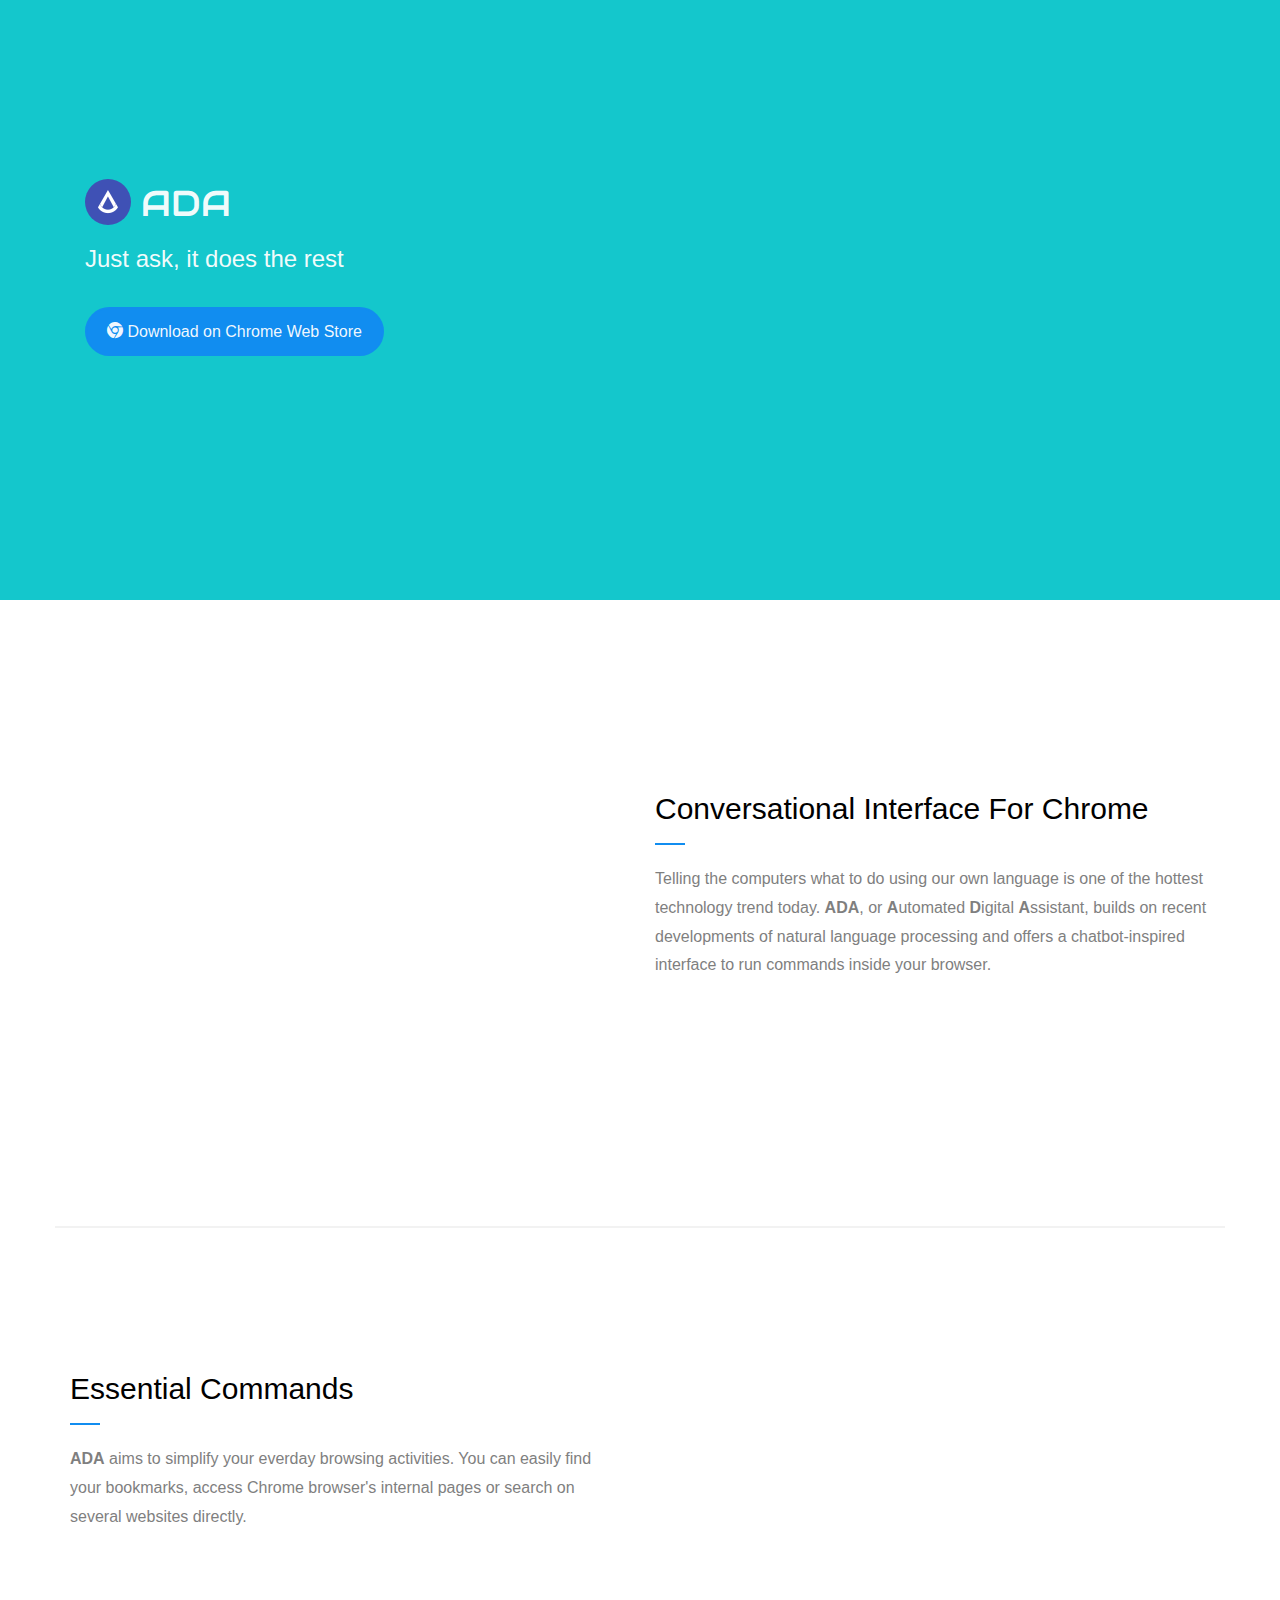
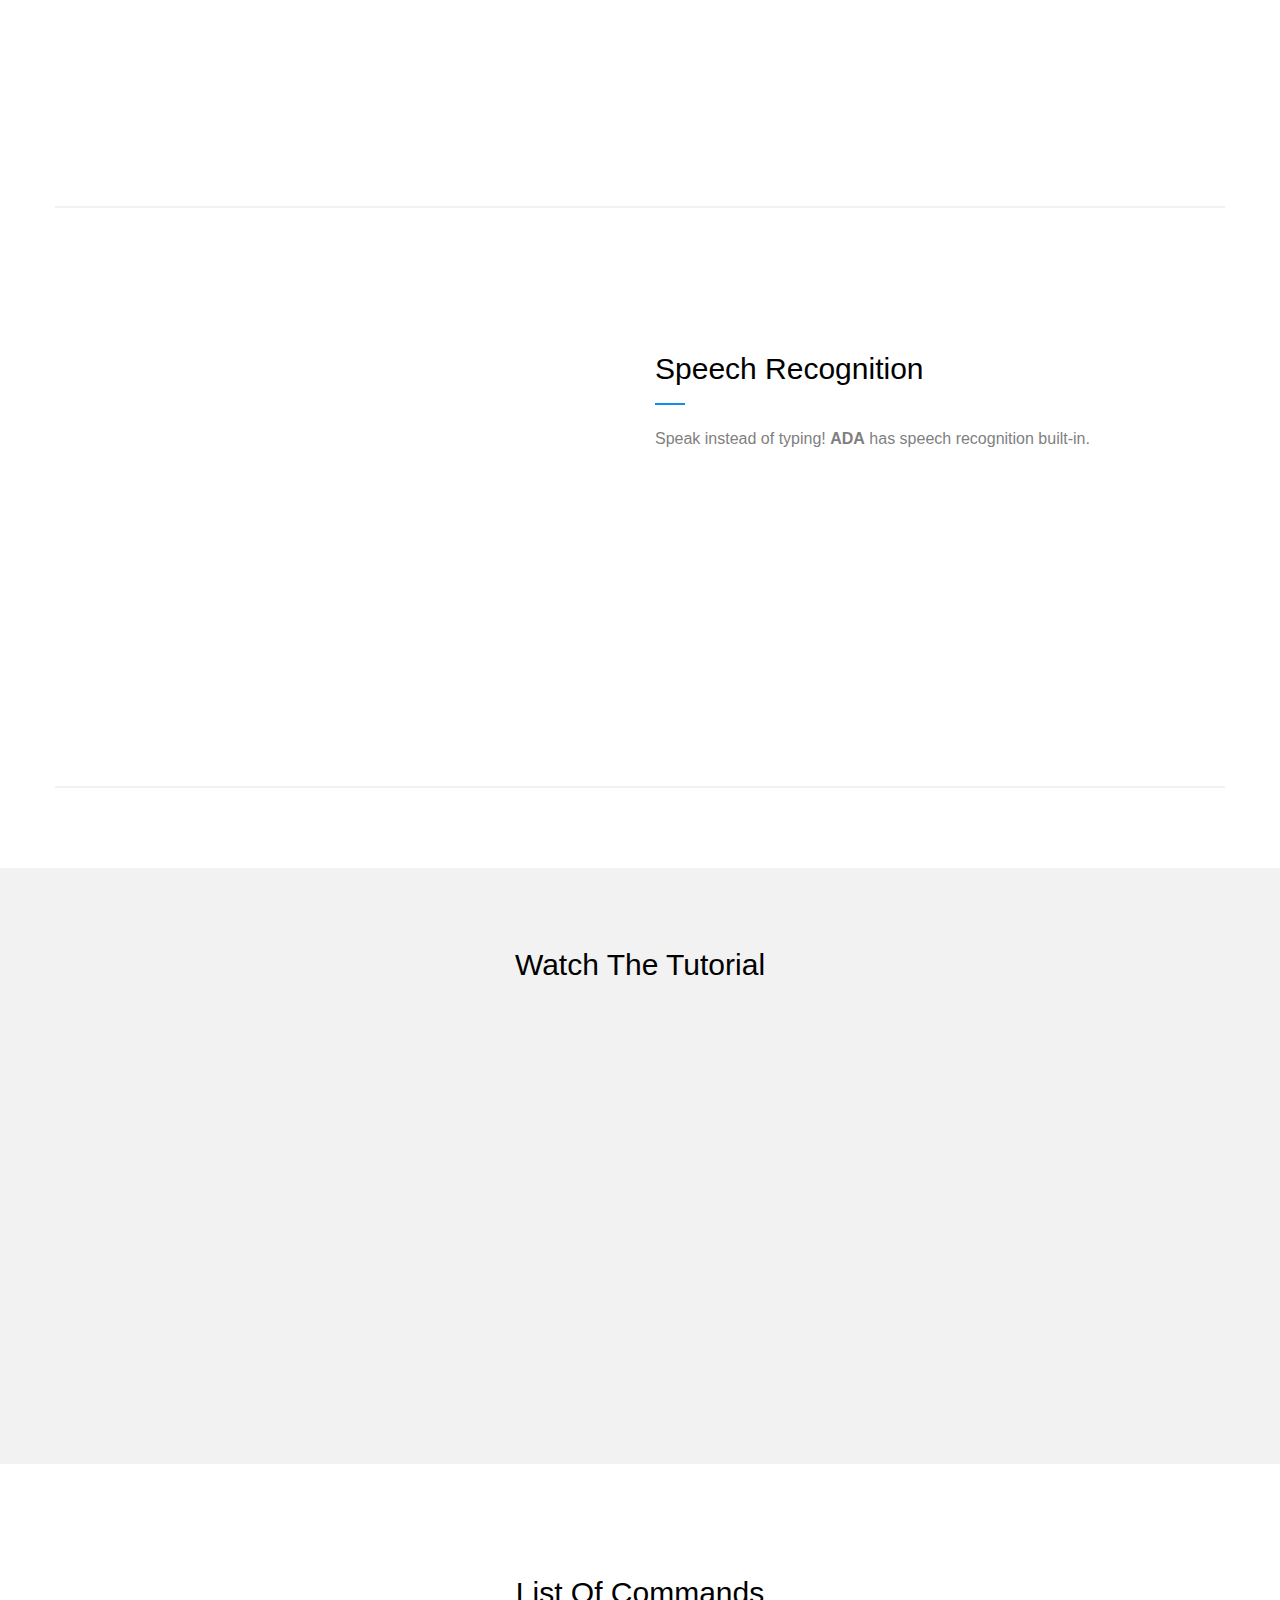
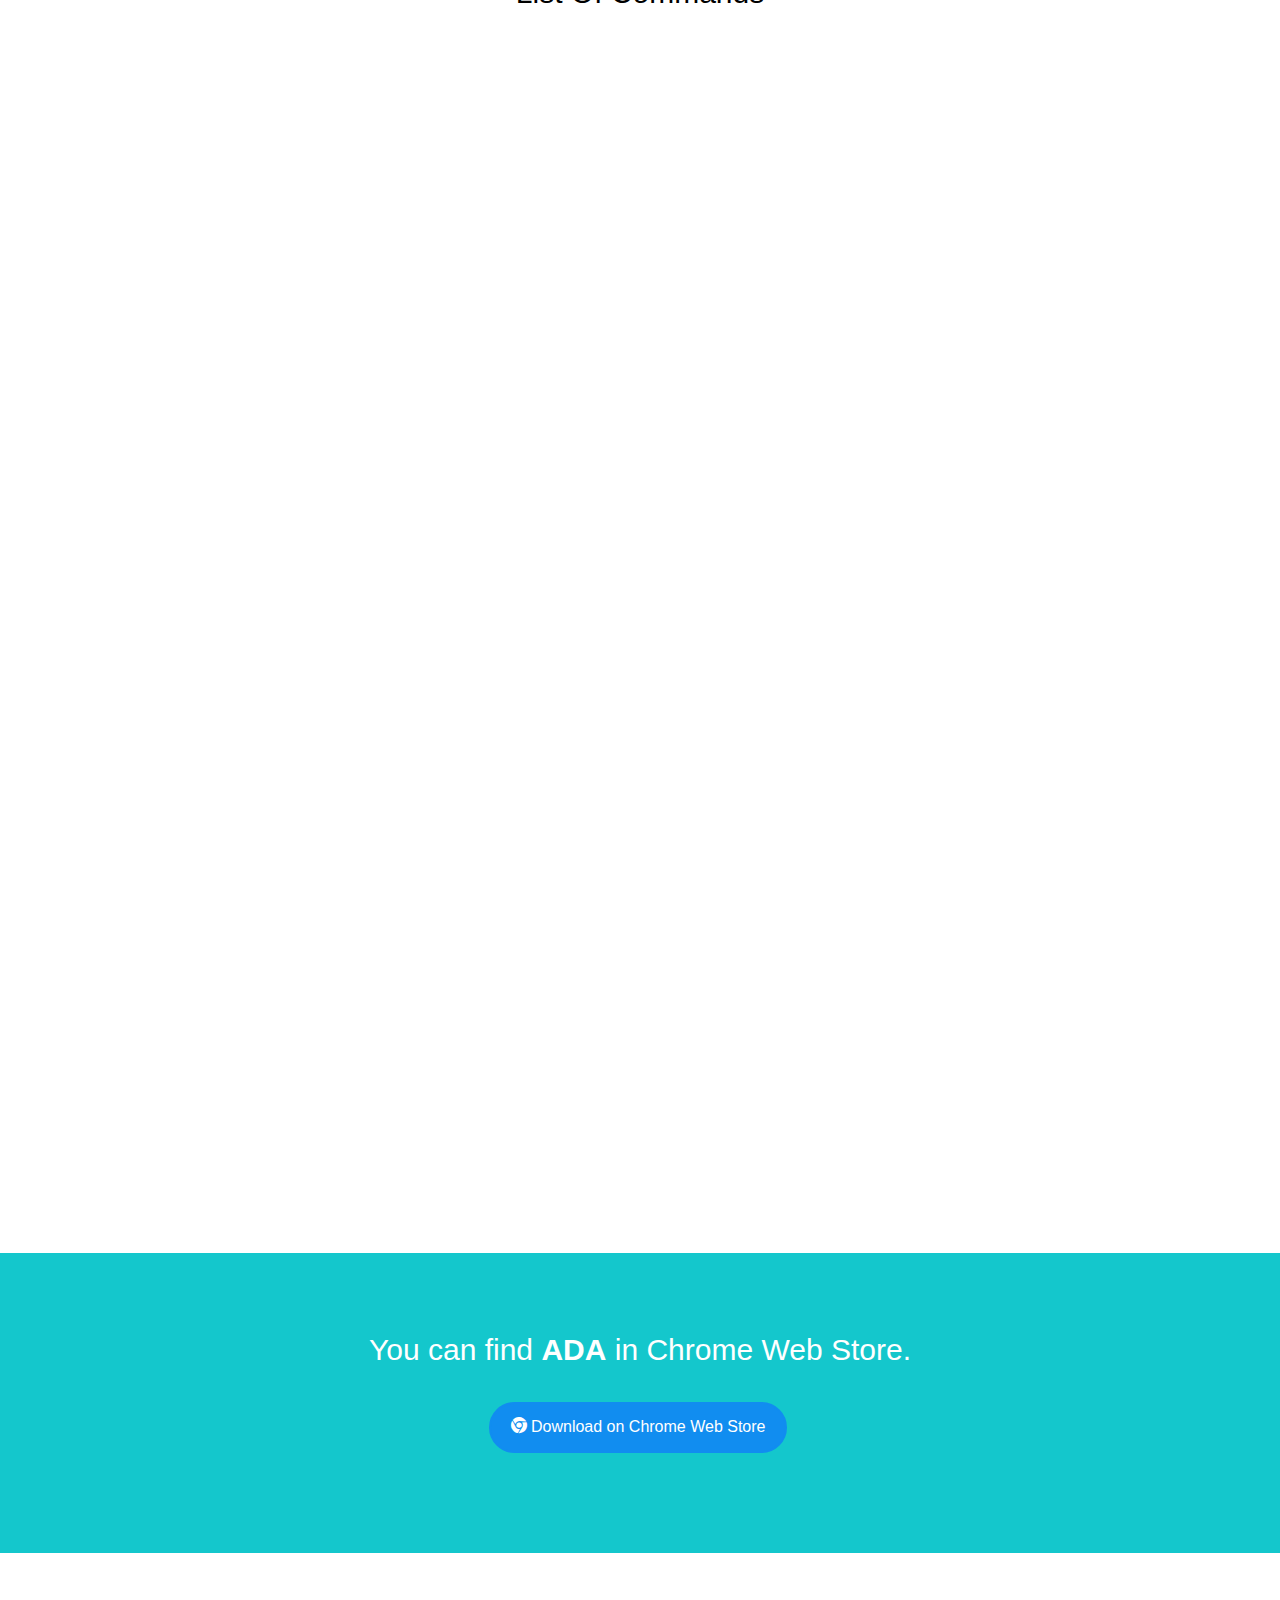
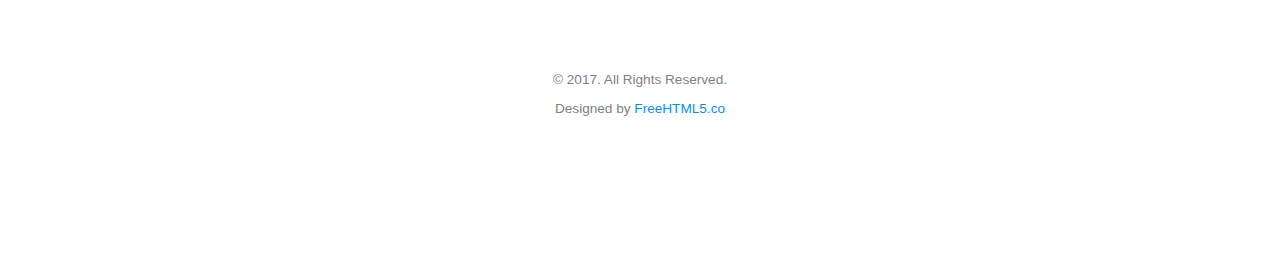
<file: index.html>
<!DOCTYPE html>
<!--[if lt IE 7]>      <html class="no-js lt-ie9 lt-ie8 lt-ie7"> <![endif]-->
<!--[if IE 7]>         <html class="no-js lt-ie9 lt-ie8"> <![endif]-->
<!--[if IE 8]>         <html class="no-js lt-ie9"> <![endif]-->
<!--[if gt IE 8]><!--> <html class="no-js"> <!--<![endif]-->
    <head>
    <meta charset="utf-8">
    <meta http-equiv="X-UA-Compatible" content="IE=edge">
    <title>ADA</title>
    <meta name="viewport" content="width=device-width, initial-scale=1">
    <meta name="description" content="Home page of ADA Chrome extension." />
    <meta name="keywords" content="chat, achatbot, ai, chrome, extension" />

  <!-- 
    //////////////////////////////////////////////////////

    FREE HTML5 TEMPLATE 
    DESIGNED & DEVELOPED by FreeHTML5.co
        
    Website:         http://freehtml5.co/
    Email:             info@freehtml5.co
    Twitter:         http://twitter.com/fh5co
    Facebook:         https://www.facebook.com/fh5co

    //////////////////////////////////////////////////////
     -->

      <!-- Facebook and Twitter integration -->
    <meta property="og:title" content=""/>
    <meta property="og:image" content=""/>
    <meta property="og:url" content=""/>
    <meta property="og:site_name" content=""/>
    <meta property="og:description" content=""/>
    <meta name="twitter:title" content="" />
    <meta name="twitter:image" content="" />
    <meta name="twitter:url" content="" />
    <meta name="twitter:card" content="" />

    <!-- Place favicon.ico and apple-touch-icon.png in the root directory -->
    <link rel="shortcut icon" type="image/png" href="images/favicon.png"/>
    <!-- <link href='https://fonts.googleapis.com/css?family=Varela+Round' rel='stylesheet' type='text/css'> -->
    
    <!-- Animate.css -->
    <link rel="stylesheet" href="css/animate.css">
    <!-- Icomoon Icon Fonts-->
    <link rel="stylesheet" href="css/icomoon.css">
    <!-- Bootstrap  -->
    <link rel="stylesheet" href="css/bootstrap.css">
    <!-- Theme style  -->
    <link rel="stylesheet" href="css/style.css">

    <!-- Owl Carousel  -->
    <link rel="stylesheet" href="css/owl.carousel.min.css">
    <link rel="stylesheet" href="css/owl.theme.default.min.css">

    <link href="https://fonts.googleapis.com/css?family=Audiowide" rel="stylesheet">

    <!-- Modernizr JS -->
    <script src="js/modernizr-2.6.2.min.js"></script>
    <!-- FOR IE9 below -->
    <!--[if lt IE 9]>
    <script src="js/respond.min.js"></script>
    <![endif]-->

    </head>
    <body>
    
    <header id="fh5co-header">
        <div class="container">
            <div class="col-md-6 col-sm-6">
                <div class="intro">
                    <h1 id="fh5co-logo">
                        <img class="logo-image rounded-image" src="images/logo.png"></img>
                        <a href="index.html" class="logo-text">ADA</a>
                    </h1>
                    <h2>Just ask, it does the rest</h2>
                    <p>
                        <a href="https://chrome.google.com/webstore/detail/ada/iggcofdhljniodffboijpjdhcfjbgejg" class="btn btn-primary"><i class="icon-chrome"></i> Download on Chrome Web Store</a>
                    </p>
                </div>
            </div>
            <div class="col-md-6 col-sm-6">
                <figure class="fh5co-intro-img">
                    <img class="img-1 animate-box" src="images/help.png" alt="Screenshot of help command">
                    <img class="img-2 animate-box hidden-xs" src="images/timer.png" alt="Screenshot of timer command">
                </figure>
            </div>
        </div>
    </header>

    <div id="main">

        <div class="container">

            <div class="row fh5co-feature">
                <div class="col-md-6 col-md-push-6">
                    <div class="fh5co-copy">
                        <div class="fh5co-copy-inner">
                            <h2>Conversational Interface For Chrome</h2>
                            <p>Telling the computers what to do using our own language is one of the hottest technology trend today. <strong>ADA</strong>, or <strong>A</strong>utomated <strong>D</strong>igital <strong>A</strong>ssistant, builds on recent developments of natural language processing and offers a chatbot-inspired interface to run commands inside your browser.</p>
                        </div>
                    </div>
                </div>
                <div class="col-md-6 col-md-pull-6">
                    <div class="fh5co-img">
                        <figure class="fh5co-figure animate-box">
                            <img class="img-2" src="images/conversation.png" alt="Screenshot of ADA conversation">    
                        </figure>
                    </div>
                </div>
            </div>
            <!-- END feature -->

            <div class="row fh5co-feature fh5co-reverse">
                <div class="col-md-6">
                    <div class="fh5co-copy">
                        <div class="fh5co-copy-inner">
                            <h2>Essential Commands</h2>
                            <p><strong>ADA</strong> aims to simplify your everday browsing activities.  You can easily find your bookmarks, access Chrome browser's internal pages or search on several websites directly.</p>
                        </div>
                    </div>
                </div>
                <div class="col-md-6">
                    <div class="fh5co-img">
                        <figure class="fh5co-figure animate-box">
                            <img class="img-2" src="images/help.png" alt="Screenshot of open command">    
                        </figure>
                    </div>
                </div>
            </div>
            <!-- END feature -->

            <div class="row fh5co-feature">
                <div class="col-md-6 col-md-push-6">
                    <div class="fh5co-copy">
                        <div class="fh5co-copy-inner">
                            <h2>Speech Recognition</h2>
                            <p>Speak instead of typing! <strong>ADA</strong> has speech recognition built-in. </p>
                        </div>
                    </div>
                </div>
                <div class="col-md-6 col-md-pull-6">
                    <div class="fh5co-img">
                        <figure class="fh5co-figure animate-box">
                            <img class="img-2" src="images/voice.png" alt="Screenshot of bookmark command">    
                        </figure>
                    </div>
                </div>
            </div>
            <!-- END feature -->


        
        </div>


        <div class="fh5co-testimonial">
            <div class="container">
                
                <div class="row">
                    <div class="text-center fh5co-heading col-xs-9 col-xs-push-2 col-md-6 col-md-push-3">
                        <h2>Watch The Tutorial</h2>
                        <iframe width="560" height="315" src="https://www.youtube.com/embed/ZAUJ6uR2eFI" frameborder="0" allowfullscreen></iframe>
                    </div>
                </div>
            </div>
        </div>

        <div id="features">
            <div class="container">
                <div class="row text-center fh5co-heading">
                    <div class="col-md-8 col-md-offset-2">
                        <h2>List Of Commands</h2>
                    </div>
                </div>

                <div class="row">
                <div class="col-md-3 animate-box">
                        <div class="feature-center">
                            <span class="icon">
                                <i class="icon-chrome"></i>
                            </span>
                            <h3>Chrome browser</h3>
                            <ul class="list-group">
                                <li class="list-group-item">
                                    open most recently closed page
                                </li>
                                <li class="list-group-item">
                                    open service page
                                </li>
                                <li class="list-group-item">
                                    find a bookmark
                                </li>
                                <li class="list-group-item">
                                    find in history
                                </li>
                                <li class="list-group-item">
                                    clear from history
                                </li>
                                <li class="list-group-item">
                                    find on tabs
                                </li>
                                <li class="list-group-item">
                                    open [url]
                                </li>
                                <li class="list-group-item">
                                    open page
                                </li>
                            </ul>
                        </div>
                    </div>
                    <div class="col-md-3 animate-box">
                        <div class="feature-center">
                            <span class="icon">
                                <i class="icon-home"></i>
                            </span>
                            <h3>Current Page</h3>
                            <ul class="list-group">
                                <li class="list-group-item">
                                    tab
                                </li>
                                <li class="list-group-item">
                                    translate this
                                </li>
                                <li class="list-group-item">
                                    locate this
                                </li>
                                <li class="list-group-item">
                                    find this
                                </li>
                            </ul>
                        </div>
                    </div>
                    <div class="col-md-3 animate-box">
                        <div class="feature-center">
                            <span class="icon">
                                <i class="icon-life-bouy"></i>
                            </span>
                            <h3>Help & Information</h3>
                            <ul class="list-group">
                                <li class="list-group-item">
                                    help
                                </li>
                                <li class="list-group-item">
                                    faq
                                </li>
                                <li class="list-group-item">
                                    tutorial
                                </li>
                            </ul>
                        </div>
                    </div>
                    <div class="col-md-3 animate-box">
                        <div class="feature-center">
                            <span class="icon">
                                <i class="icon-gear"></i>
                            </span>
                            <h3>Utility</h3>
                            <ul class="list-group">
                                <li class="list-group-item">
                                    timer
                                </li>
                              </ul>
                        </div>
                    </div>
                </div>

                <div class="row">

                    <div class="col-md-3 animate-box">
                        <div class="feature-center">
                            <span class="icon">
                                <i class="icon-shopping-cart"></i>
                            </span>
                            <h3>Products & Reviews</h3>
                            <ul class="list-group">
                                <li class="list-group-item">
                                    find this on tripadvisor
                                </li>
                                <li class="list-group-item">
                                    find this on testfreaks
                                </li>
                                <li class="list-group-item">
                                    find this on amazon
                                </li>
                                <li class="list-group-item">
                                    find this on ebay
                                </li>
                                <li class="list-group-item">
                                    find this on yelp
                                </li>
                                <li class="list-group-item">
                                    find this on foursquare
                                </li>
                            </ul>
                        </div>
                    </div>
                    <div class="col-md-3 animate-box">
                        <div class="feature-center">
                            <span class="icon">
                                <i class="icon-book"></i>
                            </span>
                            <h3>Knowledge Base</h3>
                            <ul class="list-group">
                                <li class="list-group-item">
                                    find this on wikipedia
                                </li>
                                <li class="list-group-item">
                                    find this on stackoverflow
                                </li>
                                <li class="list-group-item">
                                    find this on stackexchange
                                </li>
                                <li class="list-group-item">
                                    find this on wolfram alpha
                                </li>
                            </ul>
                        </div>
                    </div>
                                        <div class="col-md-3 animate-box">
                        <div class="feature-center">
                            <span class="icon">
                                <i class="icon-image"></i>
                            </span>
                            <h3>Multimedia</h3>
                            <ul class="list-group">
                                <li class="list-group-item">
                                    find this on flickr
                                </li>
                                <li class="list-group-item">
                                    find this on youtube
                                </li>
                            </ul>
                        </div>
                    </div>
                    <div class="col-md-3 animate-box">
                        <div class="feature-center">
                            <span class="icon">
                                <i class="icon-video-camera"></i>
                            </span>
                            <h3>Movie Information & Ratings</h3>
                            <ul class="list-group">
                                <li class="list-group-item">
                                    find this on imdb
                                </li>
                                <li class="list-group-item">
                                    find this on rottentomatoes
                                </li>
                            </ul>
                        </div>
                    </div>
                </div>

            </div>
        </div>
        
        <div id="get-started">
            <div class="container">
                <div class="row text-center fh5co-heading">
                    <div class="col-md-8 col-md-offset-2">
                        <h2>You can find <strong>ADA</strong> in Chrome Web Store.</h2>
                    </div>
                </div>
                <div class="row text-center fh5co-heading">
                    <div class="col-md-8 col-md-offset-2">
                        <a href="https://chrome.google.com/webstore/detail/ada/iggcofdhljniodffboijpjdhcfjbgejg" class="btn btn-primary"><i class="icon-chrome"></i> Download on Chrome Web Store</a>
                    </div>
                </div>
            </div>
        </div>

        <footer id="footer">
            <div class="container">
                <div class="col-md-12 text-center">
                    <p class="copyright">
                        <small>&copy; 2017. All Rights Reserved.</small>
                        <em><small>Designed by <a href="http://freehtm5.co" target="_blank">FreeHTML5.co</a></small></em>
                    </p>
                </div>
            </div>
        </footer>
    </div>
    
    <!-- jQuery -->
    <script src="js/jquery.min.js"></script>
    <!-- jQuery Easing -->
    <script src="js/jquery.easing.1.3.js"></script>
    <!-- Bootstrap -->
    <script src="js/bootstrap.min.js"></script>
    <!-- Waypoints -->
    <script src="js/jquery.waypoints.min.js"></script>
    <!-- Carousel -->
    <script src="js/owl.carousel.min.js"></script>

    <!-- MAIN JS -->
    <script src="js/main.js"></script>

    </body>
</html>
</file>
<file: css/icomoon.css>
@font-face {
    font-family: 'icomoon';
    src:    url('fonts/icomoon.eot?195opb');
    src:    url('fonts/icomoon.eot?195opb#iefix') format('embedded-opentype'),
        url('fonts/icomoon.ttf?195opb') format('truetype'),
        url('fonts/icomoon.woff?195opb') format('woff'),
        url('fonts/icomoon.svg?195opb#icomoon') format('svg');
    font-weight: normal;
    font-style: normal;
}

[class^="icon-"], [class*=" icon-"] {
    /* use !important to prevent issues with browser extensions that change fonts */
    font-family: 'icomoon' !important;
    speak: none;
    font-style: normal;
    font-weight: normal;
    font-variant: normal;
    text-transform: none;
    line-height: 1;

    /* Better Font Rendering =========== */
    -webkit-font-smoothing: antialiased;
    -moz-osx-font-smoothing: grayscale;
}

.icon-glass:before {
    content: "\f000";
}
.icon-music:before {
    content: "\f001";
}
.icon-search:before {
    content: "\f002";
}
.icon-envelope-o:before {
    content: "\f003";
}
.icon-heart:before {
    content: "\f004";
}
.icon-star:before {
    content: "\f005";
}
.icon-star-o:before {
    content: "\f006";
}
.icon-user:before {
    content: "\f007";
}
.icon-film:before {
    content: "\f008";
}
.icon-th-large:before {
    content: "\f009";
}
.icon-th:before {
    content: "\f00a";
}
.icon-th-list:before {
    content: "\f00b";
}
.icon-check:before {
    content: "\f00c";
}
.icon-close:before {
    content: "\f00d";
}
.icon-remove:before {
    content: "\f00d";
}
.icon-times:before {
    content: "\f00d";
}
.icon-search-plus:before {
    content: "\f00e";
}
.icon-search-minus:before {
    content: "\f010";
}
.icon-power-off:before {
    content: "\f011";
}
.icon-signal:before {
    content: "\f012";
}
.icon-cog:before {
    content: "\f013";
}
.icon-gear:before {
    content: "\f013";
}
.icon-trash-o:before {
    content: "\f014";
}
.icon-home:before {
    content: "\f015";
}
.icon-file-o:before {
    content: "\f016";
}
.icon-clock-o:before {
    content: "\f017";
}
.icon-road:before {
    content: "\f018";
}
.icon-download:before {
    content: "\f019";
}
.icon-arrow-circle-o-down:before {
    content: "\f01a";
}
.icon-arrow-circle-o-up:before {
    content: "\f01b";
}
.icon-inbox:before {
    content: "\f01c";
}
.icon-play-circle-o:before {
    content: "\f01d";
}
.icon-repeat:before {
    content: "\f01e";
}
.icon-rotate-right:before {
    content: "\f01e";
}
.icon-refresh:before {
    content: "\f021";
}
.icon-list-alt:before {
    content: "\f022";
}
.icon-lock:before {
    content: "\f023";
}
.icon-flag:before {
    content: "\f024";
}
.icon-headphones:before {
    content: "\f025";
}
.icon-volume-off:before {
    content: "\f026";
}
.icon-volume-down:before {
    content: "\f027";
}
.icon-volume-up:before {
    content: "\f028";
}
.icon-qrcode:before {
    content: "\f029";
}
.icon-barcode:before {
    content: "\f02a";
}
.icon-tag:before {
    content: "\f02b";
}
.icon-tags:before {
    content: "\f02c";
}
.icon-book:before {
    content: "\f02d";
}
.icon-bookmark:before {
    content: "\f02e";
}
.icon-print:before {
    content: "\f02f";
}
.icon-camera:before {
    content: "\f030";
}
.icon-font:before {
    content: "\f031";
}
.icon-bold:before {
    content: "\f032";
}
.icon-italic:before {
    content: "\f033";
}
.icon-text-height:before {
    content: "\f034";
}
.icon-text-width:before {
    content: "\f035";
}
.icon-align-left:before {
    content: "\f036";
}
.icon-align-center:before {
    content: "\f037";
}
.icon-align-right:before {
    content: "\f038";
}
.icon-align-justify:before {
    content: "\f039";
}
.icon-list:before {
    content: "\f03a";
}
.icon-dedent:before {
    content: "\f03b";
}
.icon-outdent:before {
    content: "\f03b";
}
.icon-indent:before {
    content: "\f03c";
}
.icon-video-camera:before {
    content: "\f03d";
}
.icon-image:before {
    content: "\f03e";
}
.icon-photo:before {
    content: "\f03e";
}
.icon-picture-o:before {
    content: "\f03e";
}
.icon-pencil:before {
    content: "\f040";
}
.icon-map-marker:before {
    content: "\f041";
}
.icon-adjust:before {
    content: "\f042";
}
.icon-tint:before {
    content: "\f043";
}
.icon-edit:before {
    content: "\f044";
}
.icon-pencil-square-o:before {
    content: "\f044";
}
.icon-share-square-o:before {
    content: "\f045";
}
.icon-check-square-o:before {
    content: "\f046";
}
.icon-arrows:before {
    content: "\f047";
}
.icon-step-backward:before {
    content: "\f048";
}
.icon-fast-backward:before {
    content: "\f049";
}
.icon-backward:before {
    content: "\f04a";
}
.icon-play:before {
    content: "\f04b";
}
.icon-pause:before {
    content: "\f04c";
}
.icon-stop:before {
    content: "\f04d";
}
.icon-forward:before {
    content: "\f04e";
}
.icon-fast-forward:before {
    content: "\f050";
}
.icon-step-forward:before {
    content: "\f051";
}
.icon-eject:before {
    content: "\f052";
}
.icon-chevron-left:before {
    content: "\f053";
}
.icon-chevron-right:before {
    content: "\f054";
}
.icon-plus-circle:before {
    content: "\f055";
}
.icon-minus-circle:before {
    content: "\f056";
}
.icon-times-circle:before {
    content: "\f057";
}
.icon-check-circle:before {
    content: "\f058";
}
.icon-question-circle:before {
    content: "\f059";
}
.icon-info-circle:before {
    content: "\f05a";
}
.icon-crosshairs:before {
    content: "\f05b";
}
.icon-times-circle-o:before {
    content: "\f05c";
}
.icon-check-circle-o:before {
    content: "\f05d";
}
.icon-ban:before {
    content: "\f05e";
}
.icon-arrow-left:before {
    content: "\f060";
}
.icon-arrow-right:before {
    content: "\f061";
}
.icon-arrow-up:before {
    content: "\f062";
}
.icon-arrow-down:before {
    content: "\f063";
}
.icon-mail-forward:before {
    content: "\f064";
}
.icon-share:before {
    content: "\f064";
}
.icon-expand:before {
    content: "\f065";
}
.icon-compress:before {
    content: "\f066";
}
.icon-plus:before {
    content: "\f067";
}
.icon-minus:before {
    content: "\f068";
}
.icon-asterisk:before {
    content: "\f069";
}
.icon-exclamation-circle:before {
    content: "\f06a";
}
.icon-gift:before {
    content: "\f06b";
}
.icon-leaf:before {
    content: "\f06c";
}
.icon-fire:before {
    content: "\f06d";
}
.icon-eye:before {
    content: "\f06e";
}
.icon-eye-slash:before {
    content: "\f070";
}
.icon-exclamation-triangle:before {
    content: "\f071";
}
.icon-warning:before {
    content: "\f071";
}
.icon-plane:before {
    content: "\f072";
}
.icon-calendar:before {
    content: "\f073";
}
.icon-random:before {
    content: "\f074";
}
.icon-comment:before {
    content: "\f075";
}
.icon-magnet:before {
    content: "\f076";
}
.icon-chevron-up:before {
    content: "\f077";
}
.icon-chevron-down:before {
    content: "\f078";
}
.icon-retweet:before {
    content: "\f079";
}
.icon-shopping-cart:before {
    content: "\f07a";
}
.icon-folder:before {
    content: "\f07b";
}
.icon-folder-open:before {
    content: "\f07c";
}
.icon-arrows-v:before {
    content: "\f07d";
}
.icon-arrows-h:before {
    content: "\f07e";
}
.icon-bar-chart:before {
    content: "\f080";
}
.icon-bar-chart-o:before {
    content: "\f080";
}
.icon-twitter-square:before {
    content: "\f081";
}
.icon-facebook-square:before {
    content: "\f082";
}
.icon-camera-retro:before {
    content: "\f083";
}
.icon-key:before {
    content: "\f084";
}
.icon-cogs:before {
    content: "\f085";
}
.icon-gears:before {
    content: "\f085";
}
.icon-comments:before {
    content: "\f086";
}
.icon-thumbs-o-up:before {
    content: "\f087";
}
.icon-thumbs-o-down:before {
    content: "\f088";
}
.icon-star-half:before {
    content: "\f089";
}
.icon-heart-o:before {
    content: "\f08a";
}
.icon-sign-out:before {
    content: "\f08b";
}
.icon-linkedin-square:before {
    content: "\f08c";
}
.icon-thumb-tack:before {
    content: "\f08d";
}
.icon-external-link:before {
    content: "\f08e";
}
.icon-sign-in:before {
    content: "\f090";
}
.icon-trophy:before {
    content: "\f091";
}
.icon-github-square:before {
    content: "\f092";
}
.icon-upload:before {
    content: "\f093";
}
.icon-lemon-o:before {
    content: "\f094";
}
.icon-phone:before {
    content: "\f095";
}
.icon-square-o:before {
    content: "\f096";
}
.icon-bookmark-o:before {
    content: "\f097";
}
.icon-phone-square:before {
    content: "\f098";
}
.icon-twitter:before {
    content: "\f099";
}
.icon-facebook:before {
    content: "\f09a";
}
.icon-facebook-f:before {
    content: "\f09a";
}
.icon-github:before {
    content: "\f09b";
}
.icon-unlock:before {
    content: "\f09c";
}
.icon-credit-card:before {
    content: "\f09d";
}
.icon-feed:before {
    content: "\f09e";
}
.icon-rss:before {
    content: "\f09e";
}
.icon-hdd-o:before {
    content: "\f0a0";
}
.icon-bullhorn:before {
    content: "\f0a1";
}
.icon-bell-o:before {
    content: "\f0a2";
}
.icon-certificate:before {
    content: "\f0a3";
}
.icon-hand-o-right:before {
    content: "\f0a4";
}
.icon-hand-o-left:before {
    content: "\f0a5";
}
.icon-hand-o-up:before {
    content: "\f0a6";
}
.icon-hand-o-down:before {
    content: "\f0a7";
}
.icon-arrow-circle-left:before {
    content: "\f0a8";
}
.icon-arrow-circle-right:before {
    content: "\f0a9";
}
.icon-arrow-circle-up:before {
    content: "\f0aa";
}
.icon-arrow-circle-down:before {
    content: "\f0ab";
}
.icon-globe:before {
    content: "\f0ac";
}
.icon-wrench:before {
    content: "\f0ad";
}
.icon-tasks:before {
    content: "\f0ae";
}
.icon-filter:before {
    content: "\f0b0";
}
.icon-briefcase:before {
    content: "\f0b1";
}
.icon-arrows-alt:before {
    content: "\f0b2";
}
.icon-group:before {
    content: "\f0c0";
}
.icon-users:before {
    content: "\f0c0";
}
.icon-chain:before {
    content: "\f0c1";
}
.icon-link:before {
    content: "\f0c1";
}
.icon-cloud:before {
    content: "\f0c2";
}
.icon-flask:before {
    content: "\f0c3";
}
.icon-cut:before {
    content: "\f0c4";
}
.icon-scissors:before {
    content: "\f0c4";
}
.icon-copy:before {
    content: "\f0c5";
}
.icon-files-o:before {
    content: "\f0c5";
}
.icon-paperclip:before {
    content: "\f0c6";
}
.icon-floppy-o:before {
    content: "\f0c7";
}
.icon-save:before {
    content: "\f0c7";
}
.icon-square:before {
    content: "\f0c8";
}
.icon-bars:before {
    content: "\f0c9";
}
.icon-navicon:before {
    content: "\f0c9";
}
.icon-reorder:before {
    content: "\f0c9";
}
.icon-list-ul:before {
    content: "\f0ca";
}
.icon-list-ol:before {
    content: "\f0cb";
}
.icon-strikethrough:before {
    content: "\f0cc";
}
.icon-underline:before {
    content: "\f0cd";
}
.icon-table:before {
    content: "\f0ce";
}
.icon-magic:before {
    content: "\f0d0";
}
.icon-truck:before {
    content: "\f0d1";
}
.icon-pinterest:before {
    content: "\f0d2";
}
.icon-pinterest-square:before {
    content: "\f0d3";
}
.icon-google-plus-square:before {
    content: "\f0d4";
}
.icon-google-plus:before {
    content: "\f0d5";
}
.icon-money:before {
    content: "\f0d6";
}
.icon-caret-down:before {
    content: "\f0d7";
}
.icon-caret-up:before {
    content: "\f0d8";
}
.icon-caret-left:before {
    content: "\f0d9";
}
.icon-caret-right:before {
    content: "\f0da";
}
.icon-columns:before {
    content: "\f0db";
}
.icon-sort:before {
    content: "\f0dc";
}
.icon-unsorted:before {
    content: "\f0dc";
}
.icon-sort-desc:before {
    content: "\f0dd";
}
.icon-sort-down:before {
    content: "\f0dd";
}
.icon-sort-asc:before {
    content: "\f0de";
}
.icon-sort-up:before {
    content: "\f0de";
}
.icon-envelope:before {
    content: "\f0e0";
}
.icon-linkedin:before {
    content: "\f0e1";
}
.icon-rotate-left:before {
    content: "\f0e2";
}
.icon-undo:before {
    content: "\f0e2";
}
.icon-gavel:before {
    content: "\f0e3";
}
.icon-legal:before {
    content: "\f0e3";
}
.icon-dashboard:before {
    content: "\f0e4";
}
.icon-tachometer:before {
    content: "\f0e4";
}
.icon-comment-o:before {
    content: "\f0e5";
}
.icon-comments-o:before {
    content: "\f0e6";
}
.icon-bolt:before {
    content: "\f0e7";
}
.icon-flash:before {
    content: "\f0e7";
}
.icon-sitemap:before {
    content: "\f0e8";
}
.icon-umbrella:before {
    content: "\f0e9";
}
.icon-clipboard:before {
    content: "\f0ea";
}
.icon-paste:before {
    content: "\f0ea";
}
.icon-lightbulb-o:before {
    content: "\f0eb";
}
.icon-exchange:before {
    content: "\f0ec";
}
.icon-cloud-download:before {
    content: "\f0ed";
}
.icon-cloud-upload:before {
    content: "\f0ee";
}
.icon-user-md:before {
    content: "\f0f0";
}
.icon-stethoscope:before {
    content: "\f0f1";
}
.icon-suitcase:before {
    content: "\f0f2";
}
.icon-bell:before {
    content: "\f0f3";
}
.icon-coffee:before {
    content: "\f0f4";
}
.icon-cutlery:before {
    content: "\f0f5";
}
.icon-file-text-o:before {
    content: "\f0f6";
}
.icon-building-o:before {
    content: "\f0f7";
}
.icon-hospital-o:before {
    content: "\f0f8";
}
.icon-ambulance:before {
    content: "\f0f9";
}
.icon-medkit:before {
    content: "\f0fa";
}
.icon-fighter-jet:before {
    content: "\f0fb";
}
.icon-beer:before {
    content: "\f0fc";
}
.icon-h-square:before {
    content: "\f0fd";
}
.icon-plus-square:before {
    content: "\f0fe";
}
.icon-angle-double-left:before {
    content: "\f100";
}
.icon-angle-double-right:before {
    content: "\f101";
}
.icon-angle-double-up:before {
    content: "\f102";
}
.icon-angle-double-down:before {
    content: "\f103";
}
.icon-angle-left:before {
    content: "\f104";
}
.icon-angle-right:before {
    content: "\f105";
}
.icon-angle-up:before {
    content: "\f106";
}
.icon-angle-down:before {
    content: "\f107";
}
.icon-desktop:before {
    content: "\f108";
}
.icon-laptop:before {
    content: "\f109";
}
.icon-tablet:before {
    content: "\f10a";
}
.icon-mobile:before {
    content: "\f10b";
}
.icon-mobile-phone:before {
    content: "\f10b";
}
.icon-circle-o:before {
    content: "\f10c";
}
.icon-quote-left:before {
    content: "\f10d";
}
.icon-quote-right:before {
    content: "\f10e";
}
.icon-spinner:before {
    content: "\f110";
}
.icon-circle:before {
    content: "\f111";
}
.icon-mail-reply:before {
    content: "\f112";
}
.icon-reply:before {
    content: "\f112";
}
.icon-github-alt:before {
    content: "\f113";
}
.icon-folder-o:before {
    content: "\f114";
}
.icon-folder-open-o:before {
    content: "\f115";
}
.icon-smile-o:before {
    content: "\f118";
}
.icon-frown-o:before {
    content: "\f119";
}
.icon-meh-o:before {
    content: "\f11a";
}
.icon-gamepad:before {
    content: "\f11b";
}
.icon-keyboard-o:before {
    content: "\f11c";
}
.icon-flag-o:before {
    content: "\f11d";
}
.icon-flag-checkered:before {
    content: "\f11e";
}
.icon-terminal:before {
    content: "\f120";
}
.icon-code:before {
    content: "\f121";
}
.icon-mail-reply-all:before {
    content: "\f122";
}
.icon-reply-all:before {
    content: "\f122";
}
.icon-star-half-empty:before {
    content: "\f123";
}
.icon-star-half-full:before {
    content: "\f123";
}
.icon-star-half-o:before {
    content: "\f123";
}
.icon-location-arrow:before {
    content: "\f124";
}
.icon-crop:before {
    content: "\f125";
}
.icon-code-fork:before {
    content: "\f126";
}
.icon-chain-broken:before {
    content: "\f127";
}
.icon-unlink:before {
    content: "\f127";
}
.icon-question:before {
    content: "\f128";
}
.icon-info:before {
    content: "\f129";
}
.icon-exclamation:before {
    content: "\f12a";
}
.icon-superscript:before {
    content: "\f12b";
}
.icon-subscript:before {
    content: "\f12c";
}
.icon-eraser:before {
    content: "\f12d";
}
.icon-puzzle-piece:before {
    content: "\f12e";
}
.icon-microphone:before {
    content: "\f130";
}
.icon-microphone-slash:before {
    content: "\f131";
}
.icon-shield:before {
    content: "\f132";
}
.icon-calendar-o:before {
    content: "\f133";
}
.icon-fire-extinguisher:before {
    content: "\f134";
}
.icon-rocket:before {
    content: "\f135";
}
.icon-maxcdn:before {
    content: "\f136";
}
.icon-chevron-circle-left:before {
    content: "\f137";
}
.icon-chevron-circle-right:before {
    content: "\f138";
}
.icon-chevron-circle-up:before {
    content: "\f139";
}
.icon-chevron-circle-down:before {
    content: "\f13a";
}
.icon-html5:before {
    content: "\f13b";
}
.icon-css3:before {
    content: "\f13c";
}
.icon-anchor:before {
    content: "\f13d";
}
.icon-unlock-alt:before {
    content: "\f13e";
}
.icon-bullseye:before {
    content: "\f140";
}
.icon-ellipsis-h:before {
    content: "\f141";
}
.icon-ellipsis-v:before {
    content: "\f142";
}
.icon-rss-square:before {
    content: "\f143";
}
.icon-play-circle:before {
    content: "\f144";
}
.icon-ticket:before {
    content: "\f145";
}
.icon-minus-square:before {
    content: "\f146";
}
.icon-minus-square-o:before {
    content: "\f147";
}
.icon-level-up:before {
    content: "\f148";
}
.icon-level-down:before {
    content: "\f149";
}
.icon-check-square:before {
    content: "\f14a";
}
.icon-pencil-square:before {
    content: "\f14b";
}
.icon-external-link-square:before {
    content: "\f14c";
}
.icon-share-square:before {
    content: "\f14d";
}
.icon-compass:before {
    content: "\f14e";
}
.icon-caret-square-o-down:before {
    content: "\f150";
}
.icon-toggle-down:before {
    content: "\f150";
}
.icon-caret-square-o-up:before {
    content: "\f151";
}
.icon-toggle-up:before {
    content: "\f151";
}
.icon-caret-square-o-right:before {
    content: "\f152";
}
.icon-toggle-right:before {
    content: "\f152";
}
.icon-eur:before {
    content: "\f153";
}
.icon-euro:before {
    content: "\f153";
}
.icon-gbp:before {
    content: "\f154";
}
.icon-dollar:before {
    content: "\f155";
}
.icon-usd:before {
    content: "\f155";
}
.icon-inr:before {
    content: "\f156";
}
.icon-rupee:before {
    content: "\f156";
}
.icon-cny:before {
    content: "\f157";
}
.icon-jpy:before {
    content: "\f157";
}
.icon-rmb:before {
    content: "\f157";
}
.icon-yen:before {
    content: "\f157";
}
.icon-rouble:before {
    content: "\f158";
}
.icon-rub:before {
    content: "\f158";
}
.icon-ruble:before {
    content: "\f158";
}
.icon-krw:before {
    content: "\f159";
}
.icon-won:before {
    content: "\f159";
}
.icon-bitcoin:before {
    content: "\f15a";
}
.icon-btc:before {
    content: "\f15a";
}
.icon-file:before {
    content: "\f15b";
}
.icon-file-text:before {
    content: "\f15c";
}
.icon-sort-alpha-asc:before {
    content: "\f15d";
}
.icon-sort-alpha-desc:before {
    content: "\f15e";
}
.icon-sort-amount-asc:before {
    content: "\f160";
}
.icon-sort-amount-desc:before {
    content: "\f161";
}
.icon-sort-numeric-asc:before {
    content: "\f162";
}
.icon-sort-numeric-desc:before {
    content: "\f163";
}
.icon-thumbs-up:before {
    content: "\f164";
}
.icon-thumbs-down:before {
    content: "\f165";
}
.icon-youtube-square:before {
    content: "\f166";
}
.icon-youtube:before {
    content: "\f167";
}
.icon-xing:before {
    content: "\f168";
}
.icon-xing-square:before {
    content: "\f169";
}
.icon-youtube-play:before {
    content: "\f16a";
}
.icon-dropbox:before {
    content: "\f16b";
}
.icon-stack-overflow:before {
    content: "\f16c";
}
.icon-instagram:before {
    content: "\f16d";
}
.icon-flickr:before {
    content: "\f16e";
}
.icon-adn:before {
    content: "\f170";
}
.icon-bitbucket:before {
    content: "\f171";
}
.icon-bitbucket-square:before {
    content: "\f172";
}
.icon-tumblr:before {
    content: "\f173";
}
.icon-tumblr-square:before {
    content: "\f174";
}
.icon-long-arrow-down:before {
    content: "\f175";
}
.icon-long-arrow-up:before {
    content: "\f176";
}
.icon-long-arrow-left:before {
    content: "\f177";
}
.icon-long-arrow-right:before {
    content: "\f178";
}
.icon-apple:before {
    content: "\f179";
}
.icon-windows:before {
    content: "\f17a";
}
.icon-android:before {
    content: "\f17b";
}
.icon-linux:before {
    content: "\f17c";
}
.icon-dribbble:before {
    content: "\f17d";
}
.icon-skype:before {
    content: "\f17e";
}
.icon-foursquare:before {
    content: "\f180";
}
.icon-trello:before {
    content: "\f181";
}
.icon-female:before {
    content: "\f182";
}
.icon-male:before {
    content: "\f183";
}
.icon-gittip:before {
    content: "\f184";
}
.icon-gratipay:before {
    content: "\f184";
}
.icon-sun-o:before {
    content: "\f185";
}
.icon-moon-o:before {
    content: "\f186";
}
.icon-archive:before {
    content: "\f187";
}
.icon-bug:before {
    content: "\f188";
}
.icon-vk:before {
    content: "\f189";
}
.icon-weibo:before {
    content: "\f18a";
}
.icon-renren:before {
    content: "\f18b";
}
.icon-pagelines:before {
    content: "\f18c";
}
.icon-stack-exchange:before {
    content: "\f18d";
}
.icon-arrow-circle-o-right:before {
    content: "\f18e";
}
.icon-arrow-circle-o-left:before {
    content: "\f190";
}
.icon-caret-square-o-left:before {
    content: "\f191";
}
.icon-toggle-left:before {
    content: "\f191";
}
.icon-dot-circle-o:before {
    content: "\f192";
}
.icon-wheelchair:before {
    content: "\f193";
}
.icon-vimeo-square:before {
    content: "\f194";
}
.icon-try:before {
    content: "\f195";
}
.icon-turkish-lira:before {
    content: "\f195";
}
.icon-plus-square-o:before {
    content: "\f196";
}
.icon-space-shuttle:before {
    content: "\f197";
}
.icon-slack:before {
    content: "\f198";
}
.icon-envelope-square:before {
    content: "\f199";
}
.icon-wordpress:before {
    content: "\f19a";
}
.icon-openid:before {
    content: "\f19b";
}
.icon-bank:before {
    content: "\f19c";
}
.icon-institution:before {
    content: "\f19c";
}
.icon-university:before {
    content: "\f19c";
}
.icon-graduation-cap:before {
    content: "\f19d";
}
.icon-mortar-board:before {
    content: "\f19d";
}
.icon-yahoo:before {
    content: "\f19e";
}
.icon-google:before {
    content: "\f1a0";
}
.icon-reddit:before {
    content: "\f1a1";
}
.icon-reddit-square:before {
    content: "\f1a2";
}
.icon-stumbleupon-circle:before {
    content: "\f1a3";
}
.icon-stumbleupon:before {
    content: "\f1a4";
}
.icon-delicious:before {
    content: "\f1a5";
}
.icon-digg:before {
    content: "\f1a6";
}
.icon-pied-piper-pp:before {
    content: "\f1a7";
}
.icon-pied-piper-alt:before {
    content: "\f1a8";
}
.icon-drupal:before {
    content: "\f1a9";
}
.icon-joomla:before {
    content: "\f1aa";
}
.icon-language:before {
    content: "\f1ab";
}
.icon-fax:before {
    content: "\f1ac";
}
.icon-building:before {
    content: "\f1ad";
}
.icon-child:before {
    content: "\f1ae";
}
.icon-paw:before {
    content: "\f1b0";
}
.icon-spoon:before {
    content: "\f1b1";
}
.icon-cube:before {
    content: "\f1b2";
}
.icon-cubes:before {
    content: "\f1b3";
}
.icon-behance:before {
    content: "\f1b4";
}
.icon-behance-square:before {
    content: "\f1b5";
}
.icon-steam:before {
    content: "\f1b6";
}
.icon-steam-square:before {
    content: "\f1b7";
}
.icon-recycle:before {
    content: "\f1b8";
}
.icon-automobile:before {
    content: "\f1b9";
}
.icon-car:before {
    content: "\f1b9";
}
.icon-cab:before {
    content: "\f1ba";
}
.icon-taxi:before {
    content: "\f1ba";
}
.icon-tree:before {
    content: "\f1bb";
}
.icon-spotify:before {
    content: "\f1bc";
}
.icon-deviantart:before {
    content: "\f1bd";
}
.icon-soundcloud:before {
    content: "\f1be";
}
.icon-database:before {
    content: "\f1c0";
}
.icon-file-pdf-o:before {
    content: "\f1c1";
}
.icon-file-word-o:before {
    content: "\f1c2";
}
.icon-file-excel-o:before {
    content: "\f1c3";
}
.icon-file-powerpoint-o:before {
    content: "\f1c4";
}
.icon-file-image-o:before {
    content: "\f1c5";
}
.icon-file-photo-o:before {
    content: "\f1c5";
}
.icon-file-picture-o:before {
    content: "\f1c5";
}
.icon-file-archive-o:before {
    content: "\f1c6";
}
.icon-file-zip-o:before {
    content: "\f1c6";
}
.icon-file-audio-o:before {
    content: "\f1c7";
}
.icon-file-sound-o:before {
    content: "\f1c7";
}
.icon-file-movie-o:before {
    content: "\f1c8";
}
.icon-file-video-o:before {
    content: "\f1c8";
}
.icon-file-code-o:before {
    content: "\f1c9";
}
.icon-vine:before {
    content: "\f1ca";
}
.icon-codepen:before {
    content: "\f1cb";
}
.icon-jsfiddle:before {
    content: "\f1cc";
}
.icon-life-bouy:before {
    content: "\f1cd";
}
.icon-life-buoy:before {
    content: "\f1cd";
}
.icon-life-ring:before {
    content: "\f1cd";
}
.icon-life-saver:before {
    content: "\f1cd";
}
.icon-support:before {
    content: "\f1cd";
}
.icon-circle-o-notch:before {
    content: "\f1ce";
}
.icon-ra:before {
    content: "\f1d0";
}
.icon-rebel:before {
    content: "\f1d0";
}
.icon-resistance:before {
    content: "\f1d0";
}
.icon-empire:before {
    content: "\f1d1";
}
.icon-ge:before {
    content: "\f1d1";
}
.icon-git-square:before {
    content: "\f1d2";
}
.icon-git:before {
    content: "\f1d3";
}
.icon-hacker-news:before {
    content: "\f1d4";
}
.icon-y-combinator-square:before {
    content: "\f1d4";
}
.icon-yc-square:before {
    content: "\f1d4";
}
.icon-tencent-weibo:before {
    content: "\f1d5";
}
.icon-qq:before {
    content: "\f1d6";
}
.icon-wechat:before {
    content: "\f1d7";
}
.icon-weixin:before {
    content: "\f1d7";
}
.icon-paper-plane:before {
    content: "\f1d8";
}
.icon-send:before {
    content: "\f1d8";
}
.icon-paper-plane-o:before {
    content: "\f1d9";
}
.icon-send-o:before {
    content: "\f1d9";
}
.icon-history:before {
    content: "\f1da";
}
.icon-circle-thin:before {
    content: "\f1db";
}
.icon-header:before {
    content: "\f1dc";
}
.icon-paragraph:before {
    content: "\f1dd";
}
.icon-sliders:before {
    content: "\f1de";
}
.icon-share-alt:before {
    content: "\f1e0";
}
.icon-share-alt-square:before {
    content: "\f1e1";
}
.icon-bomb:before {
    content: "\f1e2";
}
.icon-futbol-o:before {
    content: "\f1e3";
}
.icon-soccer-ball-o:before {
    content: "\f1e3";
}
.icon-tty:before {
    content: "\f1e4";
}
.icon-binoculars:before {
    content: "\f1e5";
}
.icon-plug:before {
    content: "\f1e6";
}
.icon-slideshare:before {
    content: "\f1e7";
}
.icon-twitch:before {
    content: "\f1e8";
}
.icon-yelp:before {
    content: "\f1e9";
}
.icon-newspaper-o:before {
    content: "\f1ea";
}
.icon-wifi:before {
    content: "\f1eb";
}
.icon-calculator:before {
    content: "\f1ec";
}
.icon-paypal:before {
    content: "\f1ed";
}
.icon-google-wallet:before {
    content: "\f1ee";
}
.icon-cc-visa:before {
    content: "\f1f0";
}
.icon-cc-mastercard:before {
    content: "\f1f1";
}
.icon-cc-discover:before {
    content: "\f1f2";
}
.icon-cc-amex:before {
    content: "\f1f3";
}
.icon-cc-paypal:before {
    content: "\f1f4";
}
.icon-cc-stripe:before {
    content: "\f1f5";
}
.icon-bell-slash:before {
    content: "\f1f6";
}
.icon-bell-slash-o:before {
    content: "\f1f7";
}
.icon-trash:before {
    content: "\f1f8";
}
.icon-copyright:before {
    content: "\f1f9";
}
.icon-at:before {
    content: "\f1fa";
}
.icon-eyedropper:before {
    content: "\f1fb";
}
.icon-paint-brush:before {
    content: "\f1fc";
}
.icon-birthday-cake:before {
    content: "\f1fd";
}
.icon-area-chart:before {
    content: "\f1fe";
}
.icon-pie-chart:before {
    content: "\f200";
}
.icon-line-chart:before {
    content: "\f201";
}
.icon-lastfm:before {
    content: "\f202";
}
.icon-lastfm-square:before {
    content: "\f203";
}
.icon-toggle-off:before {
    content: "\f204";
}
.icon-toggle-on:before {
    content: "\f205";
}
.icon-bicycle:before {
    content: "\f206";
}
.icon-bus:before {
    content: "\f207";
}
.icon-ioxhost:before {
    content: "\f208";
}
.icon-angellist:before {
    content: "\f209";
}
.icon-cc:before {
    content: "\f20a";
}
.icon-ils:before {
    content: "\f20b";
}
.icon-shekel:before {
    content: "\f20b";
}
.icon-sheqel:before {
    content: "\f20b";
}
.icon-meanpath:before {
    content: "\f20c";
}
.icon-buysellads:before {
    content: "\f20d";
}
.icon-connectdevelop:before {
    content: "\f20e";
}
.icon-dashcube:before {
    content: "\f210";
}
.icon-forumbee:before {
    content: "\f211";
}
.icon-leanpub:before {
    content: "\f212";
}
.icon-sellsy:before {
    content: "\f213";
}
.icon-shirtsinbulk:before {
    content: "\f214";
}
.icon-simplybuilt:before {
    content: "\f215";
}
.icon-skyatlas:before {
    content: "\f216";
}
.icon-cart-plus:before {
    content: "\f217";
}
.icon-cart-arrow-down:before {
    content: "\f218";
}
.icon-diamond:before {
    content: "\f219";
}
.icon-ship:before {
    content: "\f21a";
}
.icon-user-secret:before {
    content: "\f21b";
}
.icon-motorcycle:before {
    content: "\f21c";
}
.icon-street-view:before {
    content: "\f21d";
}
.icon-heartbeat:before {
    content: "\f21e";
}
.icon-venus:before {
    content: "\f221";
}
.icon-mars:before {
    content: "\f222";
}
.icon-mercury:before {
    content: "\f223";
}
.icon-intersex:before {
    content: "\f224";
}
.icon-transgender:before {
    content: "\f224";
}
.icon-transgender-alt:before {
    content: "\f225";
}
.icon-venus-double:before {
    content: "\f226";
}
.icon-mars-double:before {
    content: "\f227";
}
.icon-venus-mars:before {
    content: "\f228";
}
.icon-mars-stroke:before {
    content: "\f229";
}
.icon-mars-stroke-v:before {
    content: "\f22a";
}
.icon-mars-stroke-h:before {
    content: "\f22b";
}
.icon-neuter:before {
    content: "\f22c";
}
.icon-genderless:before {
    content: "\f22d";
}
.icon-facebook-official:before {
    content: "\f230";
}
.icon-pinterest-p:before {
    content: "\f231";
}
.icon-whatsapp:before {
    content: "\f232";
}
.icon-server:before {
    content: "\f233";
}
.icon-user-plus:before {
    content: "\f234";
}
.icon-user-times:before {
    content: "\f235";
}
.icon-bed:before {
    content: "\f236";
}
.icon-hotel:before {
    content: "\f236";
}
.icon-viacoin:before {
    content: "\f237";
}
.icon-train:before {
    content: "\f238";
}
.icon-subway:before {
    content: "\f239";
}
.icon-medium:before {
    content: "\f23a";
}
.icon-y-combinator:before {
    content: "\f23b";
}
.icon-yc:before {
    content: "\f23b";
}
.icon-optin-monster:before {
    content: "\f23c";
}
.icon-opencart:before {
    content: "\f23d";
}
.icon-expeditedssl:before {
    content: "\f23e";
}
.icon-battery-4:before {
    content: "\f240";
}
.icon-battery-full:before {
    content: "\f240";
}
.icon-battery-3:before {
    content: "\f241";
}
.icon-battery-three-quarters:before {
    content: "\f241";
}
.icon-battery-2:before {
    content: "\f242";
}
.icon-battery-half:before {
    content: "\f242";
}
.icon-battery-1:before {
    content: "\f243";
}
.icon-battery-quarter:before {
    content: "\f243";
}
.icon-battery-0:before {
    content: "\f244";
}
.icon-battery-empty:before {
    content: "\f244";
}
.icon-mouse-pointer:before {
    content: "\f245";
}
.icon-i-cursor:before {
    content: "\f246";
}
.icon-object-group:before {
    content: "\f247";
}
.icon-object-ungroup:before {
    content: "\f248";
}
.icon-sticky-note:before {
    content: "\f249";
}
.icon-sticky-note-o:before {
    content: "\f24a";
}
.icon-cc-jcb:before {
    content: "\f24b";
}
.icon-cc-diners-club:before {
    content: "\f24c";
}
.icon-clone:before {
    content: "\f24d";
}
.icon-balance-scale:before {
    content: "\f24e";
}
.icon-hourglass-o:before {
    content: "\f250";
}
.icon-hourglass-1:before {
    content: "\f251";
}
.icon-hourglass-start:before {
    content: "\f251";
}
.icon-hourglass-2:before {
    content: "\f252";
}
.icon-hourglass-half:before {
    content: "\f252";
}
.icon-hourglass-3:before {
    content: "\f253";
}
.icon-hourglass-end:before {
    content: "\f253";
}
.icon-hourglass:before {
    content: "\f254";
}
.icon-hand-grab-o:before {
    content: "\f255";
}
.icon-hand-rock-o:before {
    content: "\f255";
}
.icon-hand-paper-o:before {
    content: "\f256";
}
.icon-hand-stop-o:before {
    content: "\f256";
}
.icon-hand-scissors-o:before {
    content: "\f257";
}
.icon-hand-lizard-o:before {
    content: "\f258";
}
.icon-hand-spock-o:before {
    content: "\f259";
}
.icon-hand-pointer-o:before {
    content: "\f25a";
}
.icon-hand-peace-o:before {
    content: "\f25b";
}
.icon-trademark:before {
    content: "\f25c";
}
.icon-registered:before {
    content: "\f25d";
}
.icon-creative-commons:before {
    content: "\f25e";
}
.icon-gg:before {
    content: "\f260";
}
.icon-gg-circle:before {
    content: "\f261";
}
.icon-tripadvisor:before {
    content: "\f262";
}
.icon-odnoklassniki:before {
    content: "\f263";
}
.icon-odnoklassniki-square:before {
    content: "\f264";
}
.icon-get-pocket:before {
    content: "\f265";
}
.icon-wikipedia-w:before {
    content: "\f266";
}
.icon-safari:before {
    content: "\f267";
}
.icon-chrome:before {
    content: "\f268";
}
.icon-firefox:before {
    content: "\f269";
}
.icon-opera:before {
    content: "\f26a";
}
.icon-internet-explorer:before {
    content: "\f26b";
}
.icon-television:before {
    content: "\f26c";
}
.icon-tv:before {
    content: "\f26c";
}
.icon-contao:before {
    content: "\f26d";
}
.icon-500px:before {
    content: "\f26e";
}
.icon-amazon:before {
    content: "\f270";
}
.icon-calendar-plus-o:before {
    content: "\f271";
}
.icon-calendar-minus-o:before {
    content: "\f272";
}
.icon-calendar-times-o:before {
    content: "\f273";
}
.icon-calendar-check-o:before {
    content: "\f274";
}
.icon-industry:before {
    content: "\f275";
}
.icon-map-pin:before {
    content: "\f276";
}
.icon-map-signs:before {
    content: "\f277";
}
.icon-map-o:before {
    content: "\f278";
}
.icon-map:before {
    content: "\f279";
}
.icon-commenting:before {
    content: "\f27a";
}
.icon-commenting-o:before {
    content: "\f27b";
}
.icon-houzz:before {
    content: "\f27c";
}
.icon-vimeo:before {
    content: "\f27d";
}
.icon-black-tie:before {
    content: "\f27e";
}
.icon-fonticons:before {
    content: "\f280";
}
.icon-reddit-alien:before {
    content: "\f281";
}
.icon-edge:before {
    content: "\f282";
}
.icon-credit-card-alt:before {
    content: "\f283";
}
.icon-codiepie:before {
    content: "\f284";
}
.icon-modx:before {
    content: "\f285";
}
.icon-fort-awesome:before {
    content: "\f286";
}
.icon-usb:before {
    content: "\f287";
}
.icon-product-hunt:before {
    content: "\f288";
}
.icon-mixcloud:before {
    content: "\f289";
}
.icon-scribd:before {
    content: "\f28a";
}
.icon-pause-circle:before {
    content: "\f28b";
}
.icon-pause-circle-o:before {
    content: "\f28c";
}
.icon-stop-circle:before {
    content: "\f28d";
}
.icon-stop-circle-o:before {
    content: "\f28e";
}
.icon-shopping-bag:before {
    content: "\f290";
}
.icon-shopping-basket:before {
    content: "\f291";
}
.icon-hashtag:before {
    content: "\f292";
}
.icon-bluetooth:before {
    content: "\f293";
}
.icon-bluetooth-b:before {
    content: "\f294";
}
.icon-percent:before {
    content: "\f295";
}
.icon-gitlab:before {
    content: "\f296";
}
.icon-wpbeginner:before {
    content: "\f297";
}
.icon-wpforms:before {
    content: "\f298";
}
.icon-envira:before {
    content: "\f299";
}
.icon-universal-access:before {
    content: "\f29a";
}
.icon-wheelchair-alt:before {
    content: "\f29b";
}
.icon-question-circle-o:before {
    content: "\f29c";
}
.icon-blind:before {
    content: "\f29d";
}
.icon-audio-description:before {
    content: "\f29e";
}
.icon-volume-control-phone:before {
    content: "\f2a0";
}
.icon-braille:before {
    content: "\f2a1";
}
.icon-assistive-listening-systems:before {
    content: "\f2a2";
}
.icon-american-sign-language-interpreting:before {
    content: "\f2a3";
}
.icon-asl-interpreting:before {
    content: "\f2a3";
}
.icon-deaf:before {
    content: "\f2a4";
}
.icon-deafness:before {
    content: "\f2a4";
}
.icon-hard-of-hearing:before {
    content: "\f2a4";
}
.icon-glide:before {
    content: "\f2a5";
}
.icon-glide-g:before {
    content: "\f2a6";
}
.icon-sign-language:before {
    content: "\f2a7";
}
.icon-signing:before {
    content: "\f2a7";
}
.icon-low-vision:before {
    content: "\f2a8";
}
.icon-viadeo:before {
    content: "\f2a9";
}
.icon-viadeo-square:before {
    content: "\f2aa";
}
.icon-snapchat:before {
    content: "\f2ab";
}
.icon-snapchat-ghost:before {
    content: "\f2ac";
}
.icon-snapchat-square:before {
    content: "\f2ad";
}
.icon-pied-piper:before {
    content: "\f2ae";
}
.icon-first-order:before {
    content: "\f2b0";
}
.icon-yoast:before {
    content: "\f2b1";
}
.icon-themeisle:before {
    content: "\f2b2";
}
.icon-google-plus-circle:before {
    content: "\f2b3";
}
.icon-google-plus-official:before {
    content: "\f2b3";
}
.icon-fa:before {
    content: "\f2b4";
}
.icon-font-awesome:before {
    content: "\f2b4";
}
.icon-mobile2:before {
    content: "\e000";
}
.icon-laptop2:before {
    content: "\e001";
}
.icon-desktop2:before {
    content: "\e002";
}
.icon-tablet2:before {
    content: "\e003";
}
.icon-phone2:before {
    content: "\e004";
}
.icon-document:before {
    content: "\e005";
}
.icon-documents:before {
    content: "\e006";
}
.icon-search2:before {
    content: "\e007";
}
.icon-clipboard2:before {
    content: "\e008";
}
.icon-newspaper:before {
    content: "\e009";
}
.icon-notebook:before {
    content: "\e00a";
}
.icon-book-open:before {
    content: "\e00b";
}
.icon-browser:before {
    content: "\e00c";
}
.icon-calendar2:before {
    content: "\e00d";
}
.icon-presentation:before {
    content: "\e00e";
}
.icon-picture:before {
    content: "\e00f";
}
.icon-pictures:before {
    content: "\e010";
}
.icon-video:before {
    content: "\e011";
}
.icon-camera2:before {
    content: "\e012";
}
.icon-printer:before {
    content: "\e013";
}
.icon-toolbox:before {
    content: "\e014";
}
.icon-briefcase2:before {
    content: "\e015";
}
.icon-wallet:before {
    content: "\e016";
}
.icon-gift2:before {
    content: "\e017";
}
.icon-bargraph:before {
    content: "\e018";
}
.icon-grid:before {
    content: "\e019";
}
.icon-expand2:before {
    content: "\e01a";
}
.icon-focus:before {
    content: "\e01b";
}
.icon-edit2:before {
    content: "\e01c";
}
.icon-adjustments:before {
    content: "\e01d";
}
.icon-ribbon:before {
    content: "\e01e";
}
.icon-hourglass2:before {
    content: "\e01f";
}
.icon-lock2:before {
    content: "\e020";
}
.icon-megaphone:before {
    content: "\e021";
}
.icon-shield2:before {
    content: "\e022";
}
.icon-trophy2:before {
    content: "\e023";
}
.icon-flag2:before {
    content: "\e024";
}
.icon-map2:before {
    content: "\e025";
}
.icon-puzzle:before {
    content: "\e026";
}
.icon-basket:before {
    content: "\e027";
}
.icon-envelope2:before {
    content: "\e028";
}
.icon-streetsign:before {
    content: "\e029";
}
.icon-telescope:before {
    content: "\e02a";
}
.icon-gears2:before {
    content: "\e02b";
}
.icon-key2:before {
    content: "\e02c";
}
.icon-paperclip2:before {
    content: "\e02d";
}
.icon-attachment:before {
    content: "\e02e";
}
.icon-pricetags:before {
    content: "\e02f";
}
.icon-lightbulb:before {
    content: "\e030";
}
.icon-layers:before {
    content: "\e031";
}
.icon-pencil2:before {
    content: "\e032";
}
.icon-tools:before {
    content: "\e033";
}
.icon-tools-2:before {
    content: "\e034";
}
.icon-scissors2:before {
    content: "\e035";
}
.icon-paintbrush:before {
    content: "\e036";
}
.icon-magnifying-glass:before {
    content: "\e037";
}
.icon-circle-compass:before {
    content: "\e038";
}
.icon-linegraph:before {
    content: "\e039";
}
.icon-mic:before {
    content: "\e03a";
}
.icon-strategy:before {
    content: "\e03b";
}
.icon-beaker:before {
    content: "\e03c";
}
.icon-caution:before {
    content: "\e03d";
}
.icon-recycle2:before {
    content: "\e03e";
}
.icon-anchor2:before {
    content: "\e03f";
}
.icon-profile-male:before {
    content: "\e040";
}
.icon-profile-female:before {
    content: "\e041";
}
.icon-bike:before {
    content: "\e042";
}
.icon-wine:before {
    content: "\e043";
}
.icon-hotairballoon:before {
    content: "\e044";
}
.icon-globe2:before {
    content: "\e045";
}
.icon-genius:before {
    content: "\e046";
}
.icon-map-pin2:before {
    content: "\e047";
}
.icon-dial:before {
    content: "\e048";
}
.icon-chat:before {
    content: "\e049";
}
.icon-heart2:before {
    content: "\e04a";
}
.icon-cloud2:before {
    content: "\e04b";
}
.icon-upload2:before {
    content: "\e04c";
}
.icon-download2:before {
    content: "\e04d";
}
.icon-target:before {
    content: "\e04e";
}
.icon-hazardous:before {
    content: "\e04f";
}
.icon-piechart:before {
    content: "\e050";
}
.icon-speedometer:before {
    content: "\e051";
}
.icon-global:before {
    content: "\e052";
}
.icon-compass2:before {
    content: "\e053";
}
.icon-lifesaver:before {
    content: "\e054";
}
.icon-clock:before {
    content: "\e055";
}
.icon-aperture:before {
    content: "\e056";
}
.icon-quote:before {
    content: "\e057";
}
.icon-scope:before {
    content: "\e058";
}
.icon-alarmclock:before {
    content: "\e059";
}
.icon-refresh2:before {
    content: "\e05a";
}
.icon-happy:before {
    content: "\e05b";
}
.icon-sad:before {
    content: "\e05c";
}
.icon-facebook2:before {
    content: "\e05d";
}
.icon-twitter2:before {
    content: "\e05e";
}
.icon-googleplus:before {
    content: "\e05f";
}
.icon-rss2:before {
    content: "\e060";
}
.icon-tumblr2:before {
    content: "\e061";
}
.icon-linkedin2:before {
    content: "\e062";
}
.icon-dribbble2:before {
    content: "\e063";
}
</file>
<file: css/style.css>
@font-face {
  font-family: 'icomoon';
  src: url("../fonts/icomoon/icomoon.eot?srf3rx");
  src: url("../fonts/icomoon/icomoon.eot?srf3rx#iefix") format("embedded-opentype"), url("../fonts/icomoon/icomoon.ttf?srf3rx") format("truetype"), url("../fonts/icomoon/icomoon.woff?srf3rx") format("woff"), url("../fonts/icomoon/icomoon.svg?srf3rx#icomoon") format("svg");
  font-weight: normal;
  font-style: normal;
}
/* =======================================================
*
* 	Template Style 
*	Edit this section
*
* ======================================================= */
html, body {
  overflow-x: hidden;
}

body {
  font-family: "Varela Round", Arial, sans-serif;
  font-weight: 400;
  font-size: 16px;
  line-height: 1.8;
  color: #7f7f7f;
  background: #fff;
  height: 100%;
  position: relative;
}

a {
  color: #118DF0;
  -webkit-transition: 0.5s;
  -o-transition: 0.5s;
  transition: 0.5s;
}
a:hover, a:active, a:focus {
  color: #118DF0;
  outline: none;
}

p {
  margin-bottom: 30px;
}

h1, h2, h3, h4, h5, h6, figure {
  color: #000;
  font-family: "Varela Round", Arial, sans-serif;
  font-weight: 400;
  margin: 0 0 30px 0;
}

::-webkit-selection {
  color: #fff;
  background: #118DF0;
}

::-moz-selection {
  color: #fff;
  background: #118DF0;
}

::selection {
  color: #fff;
  background: #118DF0;
}

#fh5co-header {
  background: rgb(20, 199, 204);
  height: 600px;
}
@media screen and (max-width: 768px) {
  #fh5co-header {
    height: 600px;
  }
}
#fh5co-header .intro {
  margin-top: 11em;
}
@media screen and (max-width: 768px) {
  #fh5co-header .intro {
    margin-top: 7em;
  }
}
#fh5co-header .intro #fh5co-logo {
  text-transform: uppercase;
  color: #fff;
  margin-bottom: 10px;
  line-height: 1.5;
}
#fh5co-header .intro #fh5co-logo a {
  border-bottom: none !important;
}
#fh5co-header .intro h2 {
  font-size: 24px;
  line-height: 1.5;
  color: rgba(255, 255, 255, 0.95);
}
#fh5co-header .intro a {
  color: rgba(255, 255, 255, 0.95);
  border-bottom: 2px solid rgba(255, 255, 255, 0.3);
}
#fh5co-header .intro a:hover {
  color: white;
  text-decoration: none;
  border-bottom: 2px solid white;
}
#fh5co-header .intro .btn {
  border-bottom: none !important;
}
#fh5co-header .fh5co-intro-img {
  position: relative;
  bottom: -11em;
}
@media screen and (max-width: 768px) {
  #fh5co-header .fh5co-intro-img {
    bottom: -1em;
  }
}
#fh5co-header .fh5co-intro-img img {
  max-width: 380px;
  -webkit-box-shadow: 0px 0px 25px 0px rgba(0, 0, 0, 0.25);
  -moz-box-shadow: 0px 0px 25px 0px rgba(0, 0, 0, 0.25);
  box-shadow: 0px 0px 25px 0px rgba(0, 0, 0, 0.25);
}
@media screen and (max-width: 768px) {
  #fh5co-header .fh5co-intro-img .img-1 {
    max-width: 380px;
  }
}
@media screen and (max-width: 480px) {
  #fh5co-header .fh5co-intro-img .img-1 {
    max-width: 100%;
  }
}
#fh5co-header .fh5co-intro-img .img-2 {
  position: absolute;
  top: 5em;
  right: -1em;
}
@media screen and (max-width: 992px) {
  #fh5co-header .fh5co-intro-img .img-2 {
    right: -10em;
  }
}
@media screen and (max-width: 768px) {
  #fh5co-header .fh5co-intro-img img {
    max-width: 100%;
  }
}

#main {
  margin-top: 8em;
  clear: both;
}
@media screen and (max-width: 480px) {
  #main {
    margin-top: 6em;
  }
}

.fh5co-heading {
  margin-bottom: 3em;
}

.fh5co-testimonial {
  padding: 5em 0;
  background: #f2f2f2;
}
.fh5co-testimonial .review i {
  color: #d9d9d9;
}
.fh5co-testimonial .review i.colored {
  color: #FFC12D;
}
.fh5co-testimonial .testimony-slide {
  text-align: center;
}
.fh5co-testimonial .testimony-slide span {
  font-size: 12px;
  text-transform: uppercase;
  letter-spacing: 2px;
  font-weight: 700;
  display: block;
}
.fh5co-testimonial .testimony-slide figure {
  margin-bottom: 10px;
  display: -moz-inline-stack;
  display: inline-block;
  zoom: 1;
  *display: inline;
}
.fh5co-testimonial .testimony-slide figure img {
  width: 90px;
  -webkit-border-radius: 50%;
  -moz-border-radius: 50%;
  -ms-border-radius: 50%;
  border-radius: 50%;
}
.fh5co-testimonial .testimony-slide blockquote {
  border: none;
  margin: 30px auto;
  width: 70%;
  position: relative;
  padding: 0;
}
@media screen and (max-width: 992px) {
  .fh5co-testimonial .testimony-slide blockquote {
    width: 100%;
  }
}

.get-started .form-control {
  background: rgba(255, 255, 255, 0.4);
  border: none !important;
  color: #000;
  font-size: 16px !important;
  width: 100%;
  -webkit-transition: 0.5s;
  -o-transition: 0.5s;
  transition: 0.5s;
}
.get-started .form-control::-webkit-input-placeholder {
  color: #000;
}
.get-started .form-control:-moz-placeholder {
  /* Firefox 18- */
  color: #000;
}
.get-started .form-control::-moz-placeholder {
  /* Firefox 19+ */
  color: #000;
}
.get-started .form-control:-ms-input-placeholder {
  color: #000;
}
.get-started .form-control:focus {
  background: rgba(255, 255, 255, 0.7);
}
.get-started .btn {
  height: 54px;
  border: none !important;
  background: #118DF0;
  color: #fff;
  font-size: 16px;
  text-transform: uppercase;
  font-weight: 400;
  padding-left: 50px;
  padding-right: 50px;
}
.get-started .form-inline .form-group {
  width: 100% !important;
  margin-bottom: 10px;
}
.get-started .form-inline .form-group .form-control {
  width: 100%;
}

.fh5co-feature {
  height: 500px;
  overflow: hidden;
  border-bottom: 2px solid #f2f2f2;
  margin-bottom: 5em;
  padding-top: 4em;
}
.fh5co-feature.last-feature {
  margin-bottom: 0em;
  border-bottom: none;
}
@media screen and (max-width: 992px) {
  .fh5co-feature {
    overflow: hidden;
    height: inherit !important;
    margin-bottom: 3em;
  }
}
.fh5co-feature .fh5co-copy {
  height: 600px;
  display: table;
}
@media screen and (max-width: 992px) {
  .fh5co-feature .fh5co-copy {
    display: block;
    height: inherit !important;
    text-align: center;
    margin-bottom: 30px;
  }
}
.fh5co-feature .fh5co-copy > .fh5co-copy-inner {
  display: table-cell;
  vertical-align: top;
}
.fh5co-feature .fh5co-copy > .fh5co-copy-inner h2 {
  position: relative;
  padding-bottom: 20px;
  margin: 0 0 20px 0;
}
.fh5co-feature .fh5co-copy > .fh5co-copy-inner h2:before {
  position: absolute;
  bottom: 0;
  width: 30px;
  height: 2px;
  background: #118DF0;
  content: "";
}
@media screen and (max-width: 992px) {
  .fh5co-feature .fh5co-figure {
    text-align: center;
    margin-bottom: 2em;
  }
}
.fh5co-feature .fh5co-figure img {
  vertical-align: based;
  max-width: 380px;
  -webkit-box-shadow: 0px 0px 25px 0px rgba(0, 0, 0, 0.25);
  -moz-box-shadow: 0px 0px 25px 0px rgba(0, 0, 0, 0.25);
  box-shadow: 0px 0px 25px 0px rgba(0, 0, 0, 0.25);
}
@media screen and (max-width: 992px) {
  .fh5co-feature .fh5co-figure img {
    max-width: 380px;
  }
}
@media screen and (max-width: 768px) {
  .fh5co-feature .fh5co-figure img {
    max-width: 100%;
  }
}
.fh5co-feature.fh5co-reverse .fh5co-figure {
  text-align: right;
}
@media screen and (max-width: 992px) {
  .fh5co-feature.fh5co-reverse .fh5co-figure {
    text-align: center;
  }
}

#get-started {
  padding: 5em 0;
  background: rgb(20, 199, 204);
}
#get-started .fh5co-heading {
  margin-bottom: 1em;
}
#get-started .fh5co-heading h2 {
  margin-bottom: 20px;
  color: #ffffff;
}
#get-started .fh5co-heading p {
  color: #008699;
  font-size: 18px;
  line-height: 1.8;
}
#get-started .btn {
  background: #118DF0;
}
#get-started .btn:hover, #get-started .btn:active, #get-started .btn:focus {
  background: #339df2;
  color: #fff;
}

#footer {
  padding: 7em 0;
}
#footer .fh5co-social {
  margin: 0;
  padding: 0;
}
#footer .fh5co-social li {
  margin: 0;
  padding: 0;
  list-style: none;
  display: -moz-inline-stack;
  display: inline-block;
  zoom: 1;
  *display: inline;
}
#footer .fh5co-social li a {
  padding: 20px;
}
#footer .fh5co-social li a i {
  font-size: 30px;
}
#footer .fh5co-social li a:hover, #footer .fh5co-social li a:focus, #footer .fh5co-social li a:active {
  text-decoration: none;
}
#footer .copyright em {
  display: block;
  font-style: normal;
}

#features {
  padding: 7em 0;
}
#features .feature-center {
  text-align: center;
}
#features .feature-center .icon {
  width: 90px;
  height: 90px;
  background: #efefef;
  display: table;
  text-align: center;
  margin: 0 auto 40px auto;
  -webkit-border-radius: 10px;
  -moz-border-radius: 10px;
  -ms-border-radius: 10px;
  border-radius: 10px;
}
#features .feature-center .icon i {
  display: table-cell;
  vertical-align: middle;
  height: 90px;
  font-size: 40px;
  line-height: 40px;
  color: #118DF0;
}
#features .feature-center p, #features .feature-center h3 {
  margin-bottom: 10px;
}
#features .feature-center h3 {
  text-transform: uppercase;
  font-size: 16px;
  color: #000;
}
#features .feature-center p {
  color: #a6a6a6;
}

.owl-carousel .owl-controls .owl-dot span {
  background: #e6e6e6;
}
.owl-carousel .owl-controls .owl-dot span:hover, .owl-carousel .owl-controls .owl-dot span:focus {
  background: #cccccc;
}
.owl-carousel .owl-controls .owl-dot:hover span, .owl-carousel .owl-controls .owl-dot:focus span {
  background: #cccccc;
}
.owl-carousel .owl-controls .owl-dot.active span {
  background: transparent;
  border: 2px solid #118DF0;
}

.btn {
  margin-right: 4px;
  margin-bottom: 4px;
  font-family: "Varela Round", Arial, sans-serif;
  font-size: 16px;
  font-weight: 400;
  -webkit-border-radius: 30px;
  -moz-border-radius: 30px;
  -ms-border-radius: 30px;
  border-radius: 30px;
  -webkit-transition: 0.5s;
  -o-transition: 0.5s;
  transition: 0.5s;
  padding: 12px 20px;
}
.btn.btn-md {
  padding: 4px 20px !important;
}
.btn.btn-lg {
  padding: 18px 36px !important;
}
.btn:hover, .btn:active, .btn:focus {
  box-shadow: none !important;
  outline: none !important;
}

.btn-primary {
  background: #118DF0;
  color: #fff;
  border: 2px solid #118DF0;
}
.btn-primary:hover, .btn-primary:focus, .btn-primary:active {
  background: #2998f2 !important;
  border-color: #2998f2 !important;
}
.btn-primary.btn-outline {
  background: transparent;
  color: #118DF0;
  border: 2px solid #118DF0;
}
.btn-primary.btn-outline:hover, .btn-primary.btn-outline:focus, .btn-primary.btn-outline:active {
  background: #118DF0;
  color: #fff;
}

.btn-success {
  background: #5cb85c;
  color: #fff;
  border: 2px solid #5cb85c;
}
.btn-success:hover, .btn-success:focus, .btn-success:active {
  background: #4cae4c !important;
  border-color: #4cae4c !important;
}
.btn-success.btn-outline {
  background: transparent;
  color: #5cb85c;
  border: 2px solid #5cb85c;
}
.btn-success.btn-outline:hover, .btn-success.btn-outline:focus, .btn-success.btn-outline:active {
  background: #5cb85c;
  color: #fff;
}

.btn-info {
  background: #5bc0de;
  color: #fff;
  border: 2px solid #5bc0de;
}
.btn-info:hover, .btn-info:focus, .btn-info:active {
  background: #46b8da !important;
  border-color: #46b8da !important;
}
.btn-info.btn-outline {
  background: transparent;
  color: #5bc0de;
  border: 2px solid #5bc0de;
}
.btn-info.btn-outline:hover, .btn-info.btn-outline:focus, .btn-info.btn-outline:active {
  background: #5bc0de;
  color: #fff;
}

.btn-warning {
  background: #f0ad4e;
  color: #fff;
  border: 2px solid #f0ad4e;
}
.btn-warning:hover, .btn-warning:focus, .btn-warning:active {
  background: #eea236 !important;
  border-color: #eea236 !important;
}
.btn-warning.btn-outline {
  background: transparent;
  color: #f0ad4e;
  border: 2px solid #f0ad4e;
}
.btn-warning.btn-outline:hover, .btn-warning.btn-outline:focus, .btn-warning.btn-outline:active {
  background: #f0ad4e;
  color: #fff;
}

.btn-danger {
  background: #d9534f;
  color: #fff;
  border: 2px solid #d9534f;
}
.btn-danger:hover, .btn-danger:focus, .btn-danger:active {
  background: #d43f3a !important;
  border-color: #d43f3a !important;
}
.btn-danger.btn-outline {
  background: transparent;
  color: #d9534f;
  border: 2px solid #d9534f;
}
.btn-danger.btn-outline:hover, .btn-danger.btn-outline:focus, .btn-danger.btn-outline:active {
  background: #d9534f;
  color: #fff;
}

.btn-outline {
  background: none;
  border: 2px solid gray;
  font-size: 16px;
  -webkit-transition: 0.3s;
  -o-transition: 0.3s;
  transition: 0.3s;
}
.btn-outline:hover, .btn-outline:focus, .btn-outline:active {
  box-shadow: none;
}

.btn.with-arrow {
  position: relative;
  -webkit-transition: 0.3s;
  -o-transition: 0.3s;
  transition: 0.3s;
}
.btn.with-arrow i {
  visibility: hidden;
  opacity: 0;
  position: absolute;
  right: 0px;
  top: 50%;
  margin-top: -8px;
  -webkit-transition: 0.2s;
  -o-transition: 0.2s;
  transition: 0.2s;
}
.btn.with-arrow:hover {
  padding-right: 50px;
}
.btn.with-arrow:hover i {
  color: #fff;
  right: 18px;
  visibility: visible;
  opacity: 1;
}

.form-control {
  box-shadow: none;
  background: transparent;
  border: 2px solid rgba(0, 0, 0, 0.1);
  height: 54px;
  font-size: 18px;
  font-weight: 300;
}
.form-control:active, .form-control:focus {
  outline: none;
  box-shadow: none;
  border-color: #118DF0;
}

.js .animate-box {
  opacity: 0;
}

.logo-text {
    font-family: 'Audiowide', cursive;
}

.rounded-image {
    border-radius: 50%;
}

.logo-image {
    position: relative;
    top: -4px;
}
/*# sourceMappingURL=style.css.map */
</file>
